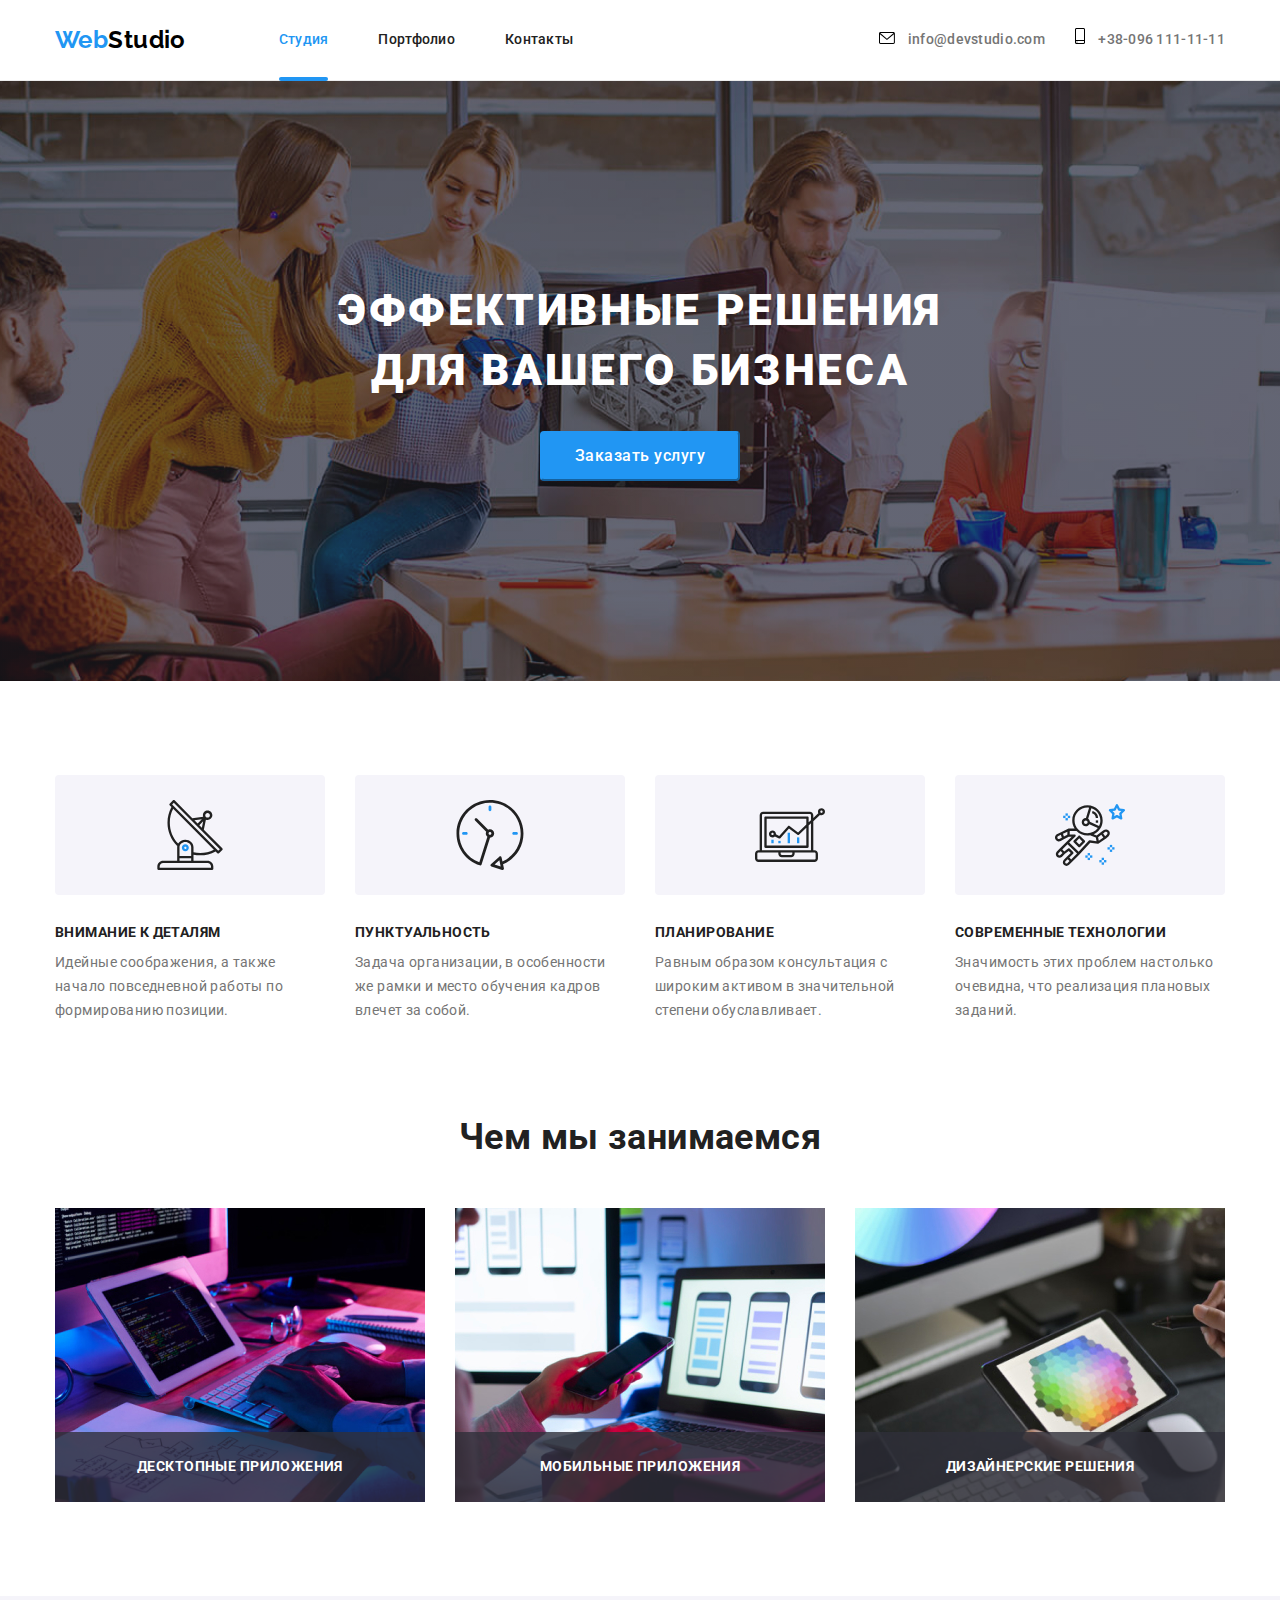
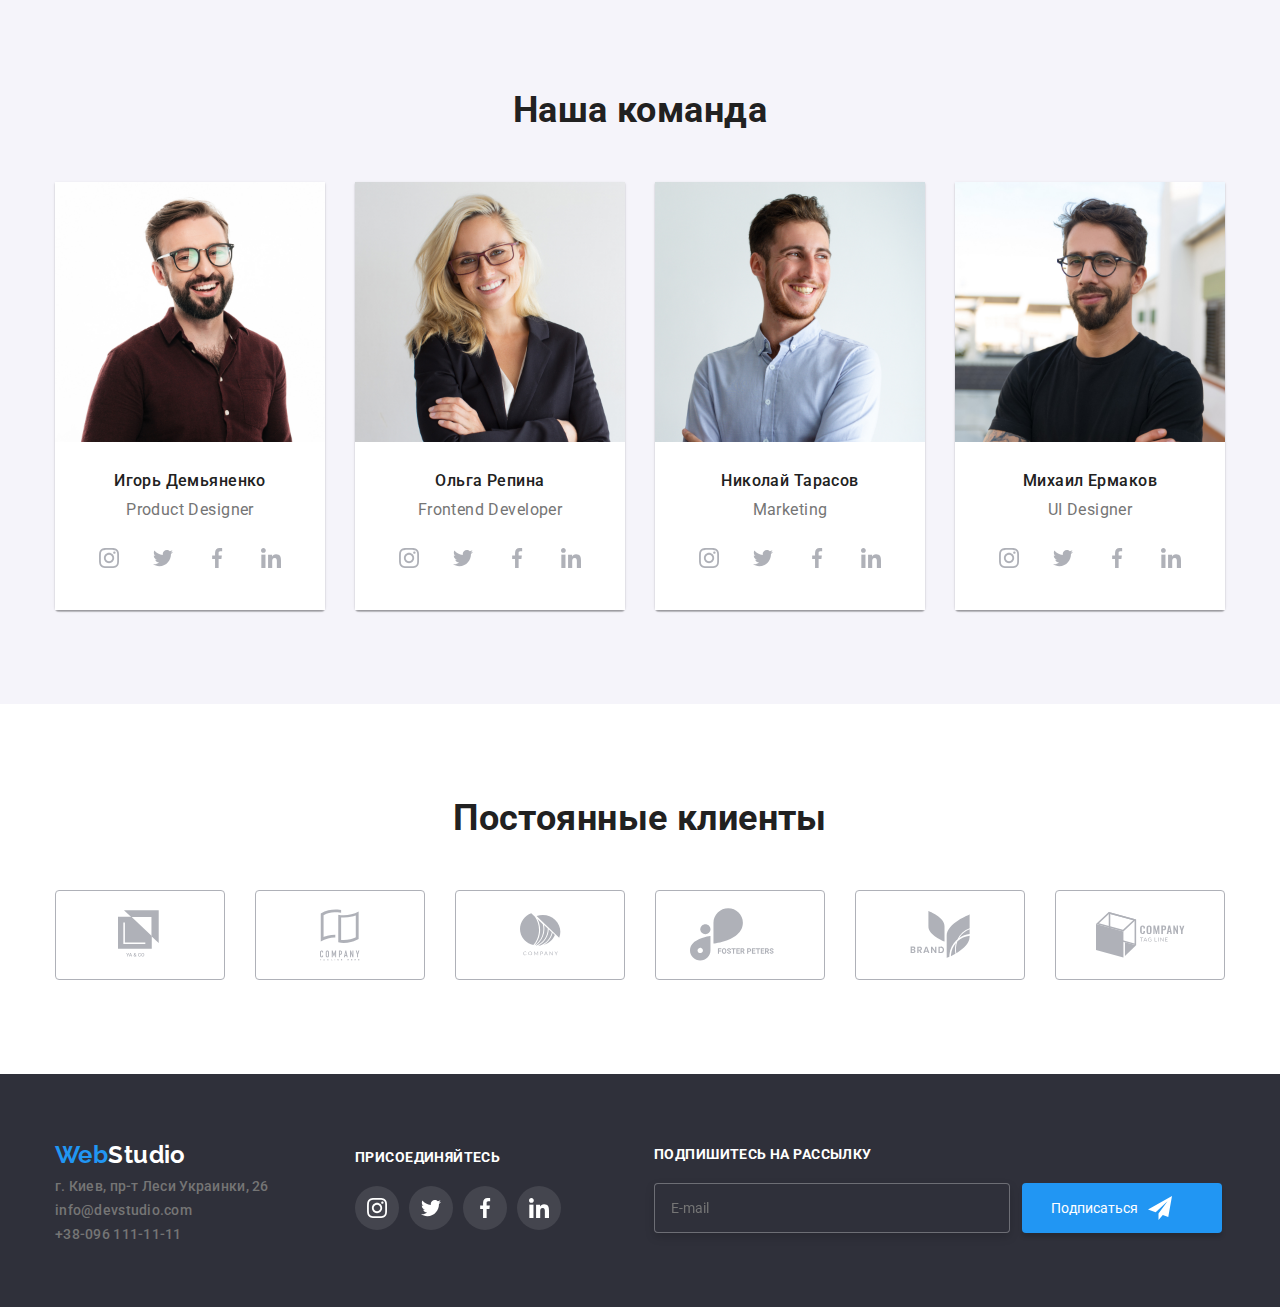
<file: index.html>
<!DOCTYPE html>
<html lang="ru">
	<head>
		<meta charset="UTF-8" />
		<meta name="viewport" content="width=device-width, initial-scale=1.0" />
		<title>Студия</title>
		<link
			href="https://fonts.googleapis.com/css2?family=Raleway:wght@700&family=Roboto:wght@400;500;700;900&display=swap"
			rel="stylesheet"
		/>
		<link
			rel="stylesheet"
			href="https://cdnjs.cloudflare.com/ajax/libs/modern-normalize/0.7.0/modern-normalize.min.css"
		/>
		<link rel="stylesheet" href="./css/main.min.css" />
	</head>
	<body class="page">
		<!-- Header -->

		<header class="header">
			<div class="container">
				<!-- основная навигация страницы  -->

				<nav class="navigation">
					<!-- логотип -->
					<a href="" lang="en" class="logo"><span class="logo-accent">Web</span>Studio</a>

					<ul class="site-nav list">
						<li class="site-nav-item current"><a href="./index.html" class="link">Студия</a></li>
						<li class="site-nav-item">
							<a href="./portfolio.html" class="link">Портфолио</a>
						</li>
						<li class="site-nav-item"><a href="" class="link">Контакты</a></li>
					</ul>
				</nav>

				<!-- Адрес  -->

				<address class="address">
					<ul class="header-address-list">
						<li class="header-address-item">
							<a href="mailto:info@devstudio.com" class="link">
								<svg class="header-contacts" width="16" height="12">
									<use href="./images/sprite.svg#icon-envelope"></use>
								</svg>
								info@devstudio.com
							</a>
						</li>
						<li class="header-address-item">
							<a href="tel:+380961111111" class="link">
								<svg class="header-contacts" width="10" height="16">
									<use href="./images/sprite.svg#icon-smartphone"></use>
								</svg>
								+38-096 111-11-11
							</a>
						</li>
					</ul>
				</address>
			</div>
		</header>

		<main>
			<!-- заглавная секция - герой-->

			<section class="hero">
				<h1 class="hero-title">
					Эффективные решения<br />
					для вашего бизнеса
				</h1>
				<button data-modal-open class="hero-button">Заказать услугу</button>
			</section>

			<!-- секция - наши преимущества -->

			<section class="section advantages">
				<!-- <h2>невидимый заголовок</h2> -->

				<div class="container">
					<ul class="list advantages-list">
						<li class="item advantages-item">
							<div class="advantages-icon">
								<svg class="advantages-icon-svg">
									<use href="./images/sprite.svg#icon-antenna"></use>
								</svg>
							</div>

							<h3 class="advantages-item-title">Внимание к деталям</h3>
							<p class="advantages-text">
								Идейные соображения, а также начало повседневной работы по формированию позиции.
							</p>
						</li>
						<li class="item advantages-item">
							<div class="advantages-icon">
								<svg class="advantages-icon-svg">
									<use href="./images/sprite.svg#icon-clock"></use>
								</svg>
							</div>
							<h3 class="advantages-item-title">Пунктуальность</h3>
							<p class="advantages-text">
								Задача организации, в особенности же рамки и место обучения кадров влечет за собой.
							</p>
						</li>
						<li class="item advantages-item">
							<div class="advantages-icon">
								<svg class="advantages-icon-svg">
									<use href="./images/sprite.svg#icon-diagram"></use>
								</svg>
							</div>
							<h3 class="advantages-item-title">Планирование</h3>
							<p class="advantages-text">
								Равным образом консультация с широким активом в значительной степени обуславливает.
							</p>
						</li>
						<li class="item advantages-item">
							<div class="advantages-icon">
								<svg class="advantages-icon-svg">
									<use href="./images/sprite.svg#icon-astronaut"></use>
								</svg>
							</div>
							<h3 class="advantages-item-title">Современные технологии</h3>
							<p class="advantages-text">
								Значимость этих проблем настолько очевидна, что реализация плановых заданий.
							</p>
						</li>
					</ul>
				</div>
			</section>

			<!-- секция - чем мы занимаемся  product-->

			<section class="section product">
				<div class="container">
					<h2 class="product-item-title">Чем мы занимаемся</h2>
					<ul class="list product-list">
						<li class="product-item">
							<img src="./images/img-deck.jpg" alt="photo" width="370" />
							<div class="product-subtitle-title">
								<h3 class="product-subtitle">Десктопные приложения</h3>
							</div>
						</li>
						<li class="product-item">
							<img src="./images/mobail.jpg" alt="photo" width="370" />
							<div class="product-subtitle-title">
								<h3 class="product-subtitle">Мобильные приложения</h3>
							</div>
						</li>
						<li class="product-item">
							<img src="./images/img-dis.jpg" alt="photo" width="370" />
							<div class="product-subtitle-title">
								<h3 class="product-subtitle">Дизайнерские решения</h3>
							</div>
						</li>
					</ul>
				</div>
			</section>

			<!-- секция - наша команда -->

			<section class="section team">
				<div class="container">
					<h2 class="team-item-title">Наша команда</h2>
					<ul class="team-list list">
						<li class="team-item">
							<img class="photo-team" src="./images/img-igor.jpg" alt="photo" width="270" />
							<div class="about-team">
								<h3 class="team-caption">Игорь Демьяненко</h3>
								<p class="team-text">Product Designer</p>
								<ul class="team-socials-list">
									<li class="team-socials-item">
										<a href="" aria-label="ссылка на instagram" class="socials-link">
											<svg class="socials-link-icon">
												<use href="./images/sprite.svg#icon-instagram"></use>
											</svg>
										</a>
									</li>
									<li class="team-socials-item">
										<a href="" aria-label="ссылка на twitter" class="socials-link">
											<svg class="socials-link-icon">
												<use href="./images/sprite.svg#icon-twitter"></use>
											</svg>
										</a>
									</li>
									<li class="team-socials-item">
										<a href="" aria-label="ссылка на facebook" class="socials-link">
											<svg class="socials-link-icon">
												<use href="./images/sprite.svg#icon-facebook"></use>
											</svg>
										</a>
									</li>
									<li class="team-socials-item">
										<a href="" aria-label="Linkedin" class="socials-link">
											<svg class="socials-link-icon">
												<use href="./images/sprite.svg#icon-linkedin"></use>
											</svg>
										</a>
									</li>
								</ul>
							</div>
						</li>

						<li class="team-item">
							<img class="photo-team" src="./images/img-olga.jpg" alt="photo" width="270" />
							<div class="about-team">
								<h3 class="team-caption">Ольга Репина</h3>
								<p class="team-text">Frontend Developer</p>
								<ul class="team-socials-list">
									<li class="team-socials-item">
										<a href="" aria-label="ссылка на instagram" class="socials-link">
											<svg class="socials-link-icon">
												<use href="./images/sprite.svg#icon-instagram"></use>
											</svg>
										</a>
									</li>
									<li class="team-socials-item">
										<a href="" aria-label="ссылка на twitter" class="socials-link">
											<svg class="socials-link-icon">
												<use href="./images/sprite.svg#icon-twitter"></use>
											</svg>
										</a>
									</li>
									<li class="team-socials-item">
										<a href="" aria-label="ссылка на facebook" class="socials-link">
											<svg class="socials-link-icon">
												<use href="./images/sprite.svg#icon-facebook"></use>
											</svg>
										</a>
									</li>
									<li class="team-socials-item">
										<a href="" aria-label="Linkedin" class="socials-link">
											<svg class="socials-link-icon">
												<use href="./images/sprite.svg#icon-linkedin"></use>
											</svg>
										</a>
									</li>
								</ul>
							</div>
						</li>

						<li class="team-item">
							<img class="photo-team" src="./images/img-nikolay.jpg" alt="photo" width="270" />
							<div class="about-team">
								<h3 class="team-caption">Николай Тарасов</h3>
								<p class="team-text">Marketing</p>
								<ul class="team-socials-list">
									<li class="team-socials-item">
										<a href="" aria-label="ссылка на instagram" class="socials-link">
											<svg class="socials-link-icon">
												<use href="./images/sprite.svg#icon-instagram"></use>
											</svg>
										</a>
									</li>
									<li class="team-socials-item">
										<a href="" aria-label="ссылка на twitter" class="socials-link">
											<svg class="socials-link-icon">
												<use href="./images/sprite.svg#icon-twitter"></use>
											</svg>
										</a>
									</li>
									<li class="team-socials-item">
										<a href="" aria-label="ссылка на facebook" class="socials-link">
											<svg class="socials-link-icon">
												<use href="./images/sprite.svg#icon-facebook"></use>
											</svg>
										</a>
									</li>
									<li class="team-socials-item">
										<a href="" aria-label="Linkedin" class="socials-link">
											<svg class="socials-link-icon">
												<use href="./images/sprite.svg#icon-linkedin"></use>
											</svg>
										</a>
									</li>
								</ul>
							</div>
						</li>

						<li class="team-item">
							<img class="photo-team" src="./images/img-mihail.jpg" alt="photo" width="270" />
							<div class="about-team">
								<h3 class="team-caption">Михаил Ермаков</h3>
								<p class="team-text">UI Designer</p>
								<ul class="team-socials-list">
									<li class="team-socials-item">
										<a href="" aria-label="ссылка на instagram" class="socials-link">
											<svg class="socials-link-icon">
												<use href="./images/sprite.svg#icon-instagram"></use>
											</svg>
										</a>
									</li>
									<li class="team-socials-item">
										<a href="" aria-label="ссылка на twitter" class="socials-link">
											<svg class="socials-link-icon">
												<use href="./images/sprite.svg#icon-twitter"></use>
											</svg>
										</a>
									</li>
									<li class="team-socials-item">
										<a href="" aria-label="ссылка на facebook" class="socials-link">
											<svg class="socials-link-icon">
												<use href="./images/sprite.svg#icon-facebook"></use>
											</svg>
										</a>
									</li>
									<li class="team-socials-item">
										<a href="" aria-label="Linkedin" class="socials-link">
											<svg class="socials-link-icon">
												<use href="./images/sprite.svg#icon-linkedin"></use>
											</svg>
										</a>
									</li>
								</ul>
							</div>
						</li>
					</ul>
				</div>
			</section>

			<!-- секция - постоянные клиенты -->

			<section class="section clients">
				<div class="container">
					<h2 class="clients-item-title">Постоянные клиенты</h2>
					<ul class="clients-item-list">
						<li class="clients-item">
							<a href="" aria-label="логотип компании" class="clients-icon">
								<svg class="clients-svg" width="45" height="50">
									<use href="./images/sprite.svg#icon-client-1"></use>
								</svg>
							</a>
						</li>
						<li class="clients-item">
							<a href="" aria-label="логотип компании" class="clients-icon">
								<svg class="clients-svg" width="40" height="52">
									<use href="./images/sprite.svg#icon-client-2"></use>
								</svg>
							</a>
						</li>
						<li class="clients-item">
							<a href="" aria-label="логотип компании" class="clients-icon">
								<svg class="clients-svg" width="41" height="43">
									<use href="./images/sprite.svg#icon-client-3"></use>
								</svg>
							</a>
						</li>
						<li class="clients-item">
							<a href="" aria-label="логотип компании" class="clients-icon">
								<svg class="clients-svg" width="100" height="60">
									<use href="./images/sprite.svg#icon-client-4"></use>
								</svg>
							</a>
						</li>
						<li class="clients-item">
							<a href="" aria-label="логотип компании" class="clients-icon">
								<svg class="clients-svg" width="60" height="47">
									<use href="./images/sprite.svg#icon-client-5"></use>
								</svg>
							</a>
						</li>
						<li class="clients-item">
							<a href="" aria-label="логотип компании" class="clients-icon">
								<svg class="clients-svg" width="89" height="46">
									<use href="./images/sprite.svg#icon-client-6"></use>
								</svg>
							</a>
						</li>
					</ul>
				</div>
			</section>
		</main>

		<footer class="box">
			<div class="footer container">
				<div class="box-address">
					<a href="" lang="en" class="logo-footer"><span class="logo-accent">Web</span>Studio</a>
					<address class="address">
						<ul class="box-list">
							<li>
								<a href="https://goo.gl/maps/eC2vxpbwsGXnrGr17" class="box-link link"
									>г. Киев, пр-т Леси Украинки, 26</a
								>
							</li>
							<li>
								<a href="mailto:info@devstudio.com" class="link">info@devstudio.com</a>
							</li>
							<li>
								<a href="tel:+38-096-111-11-11" class="link">+38-096 111-11-11</a>
							</li>
						</ul>
					</address>
				</div>
				<div class="footer-socials-box">
					<b class="join">присоединяйтесь</b>
					<ul class="footer-socials-list">
						<li class="footer-socials-item">
							<a href="" aria-label="ссылка на instagram" class="socials-link">
								<svg class="socials-link-icon">
									<use href="./images/sprite.svg#icon-instagram"></use>
								</svg>
							</a>
						</li>
						<li class="footer-socials-item">
							<a href="" aria-label="ссылка на twitter" class="socials-link">
								<svg class="socials-link-icon">
									<use href="./images/sprite.svg#icon-twitter"></use>
								</svg>
							</a>
						</li>
						<li class="footer-socials-item">
							<a href="" aria-label="ссылка на facebook" class="socials-link">
								<svg class="socials-link-icon">
									<use href="./images/sprite.svg#icon-facebook"></use>
								</svg>
							</a>
						</li>
						<li class="footer-socials-item">
							<a href="" aria-label="Linkedin" class="socials-link">
								<svg class="socials-link-icon">
									<use href="./images/sprite.svg#icon-linkedin"></use>
								</svg>
							</a>
						</li>
					</ul>
				</div>
				<div class="footer-chek-box">
					<b class="join-box">Подпишитесь на рассылку</b>

					<form class="js-speaker-form" autocomplete="off">
						<input class="mail-form" type="email" name="e-mail" id="e-mail" placeholder="E-mail" />
						<button class="footer-button" type="submit">
							Подписаться
							<svg class="icon-send-svg" width="24" height="24">
								<use href="./images/sprite.svg#icon-send"></use>
							</svg>
						</button>
					</form>
				</div>
			</div>
		</footer>

		<div data-modal class="backdrop is-hidden">
			<div class="modal">
				<div>
					<div class="modal-close-batton">
						<button type="button" data-modal-close class="close-button">
							<svg class="close-button-svg" width="11" height="11">
								<use href="./images/sprite.svg#icon-vector-close"></use>
							</svg>
						</button>
					</div>
					<h2 class="modal-form-title">Оставьте свои данные, мы вам перезвоним</h2>
					<form class="modal-form" autocomplete="off">
						<div class="modal-form-list">
							<label class="modal-form-item" for="name">Имя </label>
							<svg class="modal-svg" width="12" height="12">
								<use href="./images/sprite.svg#icon-vector-name"></use>
							</svg>
							<input class="modal-form-text" type="text" id="name" name="name" />
						</div>
						<div class="modal-form-list">
							<label class="modal-form-item" for="tel">Телефон</label>
							<svg class="modal-svg" width="12" height="12">
								<use href="./images/sprite.svg#icon-vector--phone"></use>
							</svg>
							<input class="modal-form-text" type="text" id="tel" name="tel" />
						</div>
						<div class="modal-form-list">
							<label class="modal-form-item" for="mail">Почта</label>
							<svg class="modal-svg" width="12" height="12">
								<use href="./images/sprite.svg#icon-vector-mail"></use>
							</svg>
							<input class="modal-form-text" type="text" id="mail" name="mail" />
						</div>
						<label for="coment">Коментарий</label>
						<textarea placeholder="Введите текст" class="modal-textarea" name="coment" id="coment" rows="10"></textarea>
						<div class="checkbox">
							<input class="modal-form-checkbox" type="checkbox" id="check" name="check" />
							<label for="check" class="modal-form-label"
								>Соглашаюсь с рассылкой и принимаю <a class="modal-form-link" href="#">Условия договора</a></label
							>
							<svg class="check-svg" width="11" height="8">
								<use href="./images/sprite.svg#icon-Vector-check"></use>
							</svg>
						</div>

						<button class="modal-form-batton">Отправить</button>
					</form>
				</div>
			</div>
		</div>
		<script src="./js/modal.js"></script>
		<script>
			;(() => {
				document.querySelector(".js-speaker-form").addEventListener("submit", (e) => {
					e.preventDefault()

					new FormData(e.currentTarget).forEach((value, name) => console.log(`${name}: ${value}`))

					e.currentTarget.reset()
				})
			})()
		</script>
	</body>
</html>
</file>
<file: css/main.min.css>
html{box-sizing:border-box}*,*::before,*::after{box-sizing:inherit;padding:0;margin:0}img{display:block;max-width:100%;height:auto}ul{list-style:none}a{text-decoration:none}button{outline:none}address{font-style:normal}.page{font-size:14px;font-family:"Roboto", sans-serif;line-height:1.714;letter-spacing:0.03em;color:#757575;background-color:#fff}.container{width:1200px;margin-left:0 auto;padding-left:15px;padding-right:15px;margin:0 auto}.header{display:flex;border-bottom:1px solid #ececec}.header .container{display:flex;align-items:center}.header-address-list{display:flex;margin-left:auto}.header-contacts{margin-right:10px}.header-address-item:hover,.header-address-item:focus{fill:#2196f3}.navigation{display:flex;align-items:center;height:80px}.logo{text-decoration:none;margin-right:93px;color:#000;align-items:center;font-family:"Raleway", sans-serif;font-weight:700;font-size:24px;letter-spacing:1.2}.logo-accent{color:#2196f3}.logo-footer{font-family:"Raleway", sans-serif;font-weight:700;font-size:24px;letter-spacing:1.2;color:#fff}.site-nav{display:flex}.site-nav-item{display:block;margin-right:50px}.site-nav-item:last-child{margin-right:0}.site-nav .link{display:block;position:relative;text-decoration:none;color:#212121;transition:250ms cubic-bezier(0.4, 0, 0.2, 1);font-weight:500;font-size:14px;line-height:1.14;letter-spacing:0.02em}.site-nav .link:hover,.site-nav .link:focus{color:#2196f3}.site-nav .link::after{display:block;position:absolute;left:0;bottom:-33px;content:"";opacity:0;transition:250ms cubic-bezier(0.4, 0, 0.2, 1);width:-webkit-fill-available;height:4px;background-color:#2196f3;border-radius:2px}.site-nav .link:hover::after,.site-nav .link:focus::after{opacity:1}.current .link::after{opacity:1}.current .link{color:#2196f3}.address .link{text-decoration:none;color:#757575;transition:250ms cubic-bezier(0.4, 0, 0.2, 1);font-weight:500;font-size:14px;line-height:1.14;letter-spacing:0.02em}.address .link:hover,.address .link:focus{color:#2196f3}.header-address-item:last-child{margin-left:30px}.address{display:flex;margin-left:auto;font-weight:400;font-size:14px;line-height:1.71}.address-text{color:#212121}.hero{margin-right:auto;margin-left:auto;padding:200px 0;background:#c4c4c4;background-image:linear-gradient(rgba(47,48,58,0.4), rgba(47,48,58,0.4)),url(../images/hero-Img.jpg);background-repeat:no-repeat;background-size:cover;background-position:center}.hero-title{color:#fff;font-weight:900;font-size:44px;line-height:1.36;text-align:center;letter-spacing:0.06em;text-transform:uppercase}.hero-button{width:200px;height:50px;padding:10px 32px;display:block;margin:0 auto;margin-top:30px;border-radius:4px;text-decoration:none;color:#fff;background-color:#2196f3;border-color:#2196f3;font-family:"Roboto", sans-serif;font-weight:500;font-size:16px;line-height:1.62;letter-spacing:0.03em;cursor:pointer}.section{padding-top:94px;padding-bottom:94px}.section-title{margin-bottom:50px;font-weight:700;font-size:36px;line-height:1.16;text-align:center;color:#212121}.advantages{padding-bottom:0}.advantages-list{display:flex;flex-wrap:wrap}.advantages-item{margin-right:30px;width:270px}.advantages-item:last-child{margin-right:0}.advantages-icon{display:flex;justify-content:center;align-items:center;width:270px;height:120px;background:#f5f4fa;border-radius:4px;margin-bottom:30px}.advantages-icon-svg{width:70px;height:70px}.advantages-item-title{margin-bottom:10px;font-weight:700;font-size:14px;line-height:1.14;text-transform:uppercase;color:#212121}.team{background-color:#f5f4fa}.team-list{display:flex;flex-direction:row;justify-content:space-between}.team-item{width:calc((100% - 30 * 3) / 4);box-shadow:0px 1px 3px rgba(0,0,0,0.12),0px 1px 1px rgba(0,0,0,0.14),0px 2px 1px rgba(0,0,0,0.2);border-radius:0px 0px 4px 4px}.about-team{display:block;text-align:center;padding-top:30px;padding-bottom:30px;background-color:#fff}.team-item-title{margin-bottom:50px;font-weight:700;font-size:36px;line-height:1.16;text-align:center;color:#212121}.team-caption{font-weight:500;font-size:16px;line-height:1.18;text-align:center;padding-bottom:10px;color:#212121}.team-text{font-weight:400;font-size:16px;line-height:1.18;text-align:center;margin-bottom:16px}.team-socials-list{display:flex;justify-content:center}.product-list{display:flex;flex-flow:row;justify-content:space-between}.product-item-title{margin-bottom:50px;font-weight:700;font-size:36px;line-height:1.16;text-align:center;color:#212121}.product-subtitle{padding-top:27px;padding-bottom:27px;font-weight:700;font-size:14px;line-height:1.14;color:#fff;text-transform:uppercase}.product-subtitle-title{position:absolute;left:0;bottom:0;display:block;text-align:center;width:100%;background-color:rgba(47,48,58,0.8)}.product-item{position:relative}.clients-item-title{margin-bottom:50px;font-weight:700;font-size:36px;line-height:1.16;text-align:center;color:#212121}.clients-item-list{display:flex}.clients-svg{fill:#afb1b8;transition:250ms cubic-bezier(0.4, 0, 0.2, 1)}.clients-item a:hover .clients-svg,.clients-item a:focus .clients-svg{fill:#2196f3}.clients-item a{display:flex;justify-content:center;transition:250ms cubic-bezier(0.4, 0, 0.2, 1)}.clients-item a:hover{border-color:#2196f3}.clients-item:not(:last-child){margin-right:30px}.clients-icon{display:block;justify-content:center;align-items:center;width:170px;height:90px;border:1px solid #afb1b8;border-radius:4px;transition:250ms cubic-bezier(0.4, 0, 0.2, 1)}.socials-link{display:flex;justify-content:center;align-items:center;width:44px;height:44px;border-radius:50%;transition:250ms cubic-bezier(0.4, 0, 0.2, 1)}.socials-link:hover,.socials-link:focus{background-color:#2196f3}.socials-link-icon{width:20px;height:20px;fill:#afb1b8;transition:250ms cubic-bezier(0.4, 0, 0.2, 1)}.team-socials-item:not(:last-child){margin-right:10px}.team-socials-item:hover .socials-link-icon{fill:#ffffff;transition:250ms cubic-bezier(0.4, 0, 0.2, 1)}.footer{display:flex;align-items:center}.box{background-color:#2f303a;padding-top:60px;padding-bottom:60px}.box-list{justify-content:start}.box-address{width:230px;margin-right:70px}.footer-socials-box{justify-content:center;align-content:center;width:206px;margin-right:93px}.box-link{color:#fff;transition:250ms cubic-bezier(0.4, 0, 0.2, 1)}.box-link .link:hover,.box-link .link:focus{color:#2196f3;text-decoration:none}.footer-socials-list{display:flex}.footer-socials-item{border-radius:50%;background-color:rgba(255,255,255,0.1)}.footer-socials-item svg{fill:#fff}.footer-socials-item:not(:last-child){margin-right:10px}.join{display:flex;justify-content:flex-start;font-weight:700;font-size:14px;line-height:1.14;margin-bottom:20px;text-transform:uppercase;color:#fff}.js-speaker-form{display:flex}.join-box{display:flex;justify-content:flex-start;font-weight:700;font-size:14px;line-height:1.14;margin-bottom:20px;text-transform:uppercase;color:#fff}.mail-form{width:356px;height:50px;border:1px solid rgba(255,255,255,0.3);box-sizing:border-box;filter:drop-shadow(0px 4px 4px rgba(0,0,0,0.15));border-radius:4px;background-color:#2f303a;padding-left:16px;margin-right:12px}.footer-button{display:inline-flex;align-items:center;width:200px;height:50px;padding-top:10px;padding-right:28px;padding-bottom:10px;padding-left:29px;background:#2196f3;border-color:#2196f3;color:#fff;box-shadow:0px 4px 4px rgba(0,0,0,0.15);border-radius:4px;border:0;cursor:pointer}.icon-send-svg{fill:#fff;margin-left:10px}.filter-button-list{display:flex;justify-content:center;margin-bottom:50px}.filter-button{padding-top:6px;padding-right:22px;padding-bottom:6px;padding-left:22px;border:1px solid #f5f4fa;border-radius:4px;background-color:#f5f4fa;transition:250ms cubic-bezier(0.4, 0, 0.2, 1)}.filter-button:hover,.filter-button:focus{color:#fff;background-color:#2196f3;box-shadow:0px 3px 1px rgba(0,0,0,0.1),0px 1px 2px rgba(0,0,0,0.08),0px 2px 2px rgba(0,0,0,0.12);border-color:#2196f3}.filter-button-item:not(:last-child){margin-right:8px}.portfolio-list{display:flex;flex-wrap:wrap}.portfolio-item{width:370px;border:1px solid #eeeeee;transition:250ms cubic-bezier(0.4, 0, 0.2, 1)}.portfolio-item:not(:nth-child(3n)){margin-right:30px}.portfolio-item:not(:nth-child(3n)):hover,.portfolio-item:not(:nth-child(3n)):focus{background:#ffffff;border:1px solid #eeeeee;box-sizing:border-box;box-shadow:0px 1px 1px rgba(0,0,0,0.12),0px 4px 4px rgba(0,0,0,0.06),1px 4px 6px rgba(0,0,0,0.16)}.portfolio-item:not(:nth-last-child(-n+3)){margin-bottom:30px}.portfolio-item-title{font-weight:700;font-size:18px;line-height:2;letter-spacing:0.06em;color:#212121}.portfolio-item-caption{font-weight:400;font-size:16px;line-height:1.87;color:#757575}.portfolio-item:hover .portfolio-item-text,.portfolio-item:focus .portfolio-item-text{opacity:1;top:0;left:0}.portfolio-item-text{position:absolute;top:100%;left:0;width:100%;height:100%;opacity:0;pointer-events:none;padding-top:63px;padding-right:24px;padding-bottom:63px;padding-left:24px;font-weight:400;font-size:18px;line-height:1.5;color:#fff;background:rgba(33,150,243,0.9);transition:250ms cubic-bezier(0.4, 0, 0.2, 1)}.portfolio-card{position:relative;overflow:hidden}.portfolio-lead{padding-top:20px;padding-left:24px;padding-bottom:20px;padding-right:24px}.backdrop{position:fixed;top:0;left:0;width:100%;height:100%;background:rgba(0,0,0,0.2);transition:250ms cubic-bezier(0.4, 0, 0.2, 1);overflow-y:scroll}.modal{position:absolute;top:50%;left:50%;transform:translate(-50%, -50%);min-width:528px;min-height:581px;background:#ffffff;box-shadow:0px 1px 3px rgba(0,0,0,0.12),0px 1px 1px rgba(0,0,0,0.14),0px 2px 1px rgba(0,0,0,0.2);border-radius:4px;transition:250ms cubic-bezier(0.4, 0, 0.2, 1)}.modal-close-batton{position:relative}.close-button{position:absolute;top:-40px;right:0;width:30px;height:30px;border-radius:50%;margin-top:8px;margin-right:8px;background-color:#fff;border:1px solid rgba(0,0,0,0.1);cursor:pointer}.close-button-svg{fill:#000000}.close-button:hover{border-color:#2196f3}.close-button:hover .close-button-svg{fill:#2196f3}.is-hidden{opacity:0;pointer-events:none}.is-hidden .modal{transform:translate(-200%)}.modal-form-title{margin-top:40px;margin-right:39px;margin-bottom:30px;margin-left:40px;font-family:Roboto;font-weight:bold;font-size:20px;line-height:1.15;text-align:center;color:#212121}.modal-form{display:flex;flex-direction:column;margin-right:auto;margin-left:auto;padding-top:0;padding-right:40px;padding-bottom:40px;padding-left:40px;border-color:transparent}.modal-form-list{position:relative}.modal-svg{position:absolute;top:40px;left:10px}.modal-form-list:focus-within svg{fill:#2196f3}.modal-form-text:focus{border-color:#2196f3}.modal-textarea:focus-within{border-color:#2196f3}textarea{resize:none;outline:none}.modal-textarea{display:flex;width:100%;padding-top:12px;padding-right:16px;padding-bottom:12px;padding-left:16px;margin-bottom:20px;color:rgba(117,117,117,0.5);border:1px solid rgba(0,0,0,0.1);cursor:pointer}input{outline:none}.modal-form-text{display:flex;width:100%;padding-top:12px;padding-right:48px;padding-bottom:12px;padding-left:48px;border:1px solid rgba(0,0,0,0.1);border-radius:4px;cursor:pointer}.modal-form-batton{display:inline-flex;justify-content:center;align-items:center;width:200px;height:50px;padding-top:10px;padding-right:55px;padding-bottom:10px;padding-left:56px;margin-left:auto;margin-right:auto;background:#2196f3;border-color:#2196f3;color:#fff;box-shadow:0px 4px 4px rgba(0,0,0,0.15);border-radius:4px;border:0;cursor:pointer}.checkbox{position:relative;display:flex;justify-content:center}.modal-form-label{display:flex;align-items:center;margin-bottom:30px;cursor:pointer}.modal-form-label::before{position:absolute;left:1px;top:1px;content:"";display:block;width:16px;height:15px;border:1px solid #212121;border-radius:4px;margin-right:8.38px}.modal-form-checkbox{width:1px;height:1px;margin:1px;border:0;padding:0;clip:rect(0 0 0 0);overflow:hidden}.check-svg{position:absolute;width:16px;height:15px;left:1px;top:1px;border-radius:2px;fill:#fff}.modal-form-checkbox:focus ~ .check-svg{background-color:#2196f3}.modal-form-link{color:#2196f3;text-decoration:underline}
/*# sourceMappingURL=main.min.css.map */
</file>
